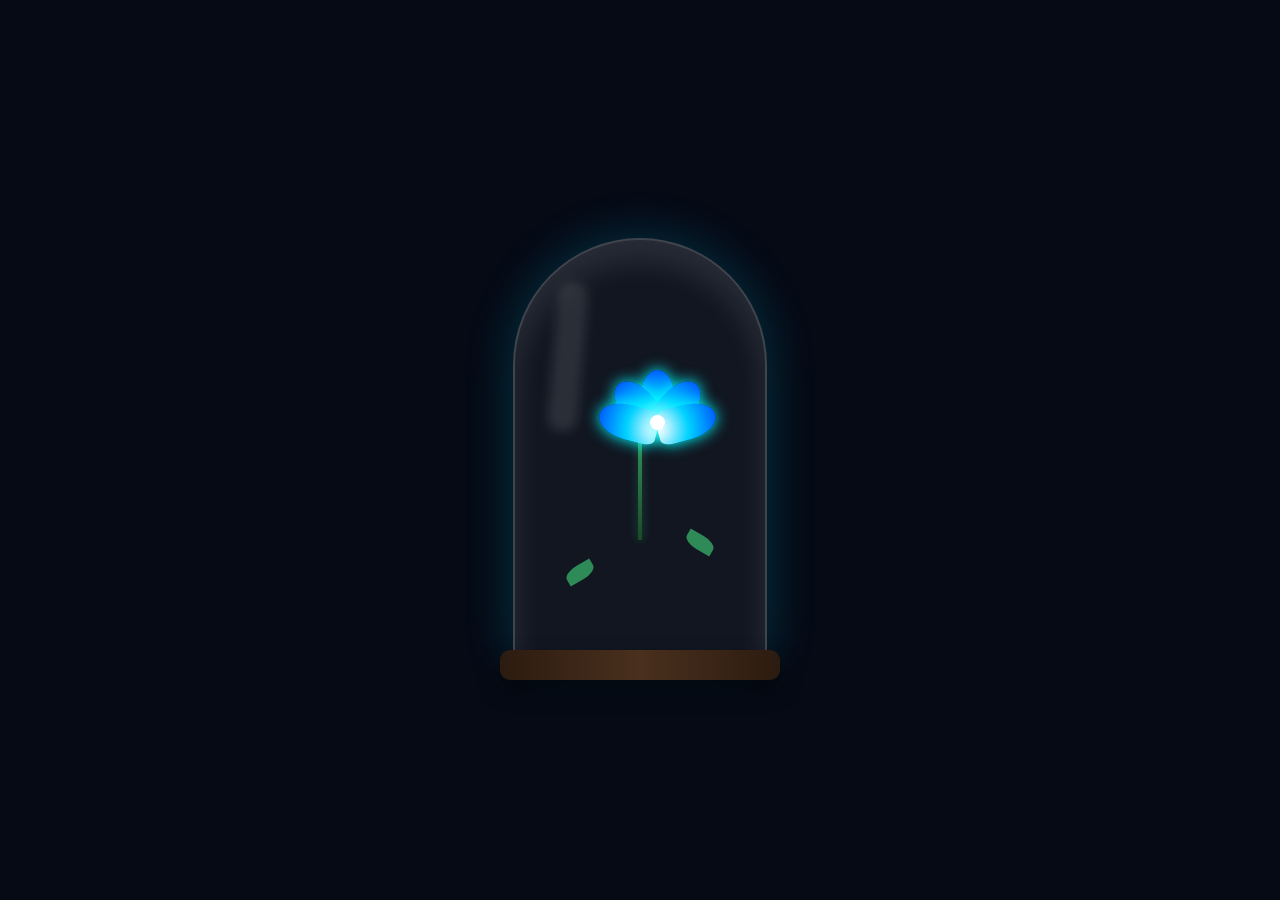
<file: Index.html>
<!DOCTYPE html>
<html lang="es">
<head>
    <meta charset="UTF-8">
    <meta name="viewport" content="width=device-width, initial-scale=1.0">
    <title>Flor Encantada en Cúpula</title>
    <style>
        body {
            margin: 0;
            background-color: #050a15;
            display: flex;
            justify-content: center;
            align-items: center;
            height: 100vh;
            overflow: hidden;
        }

        /* Contenedor de la Cúpula */
        .glass-dome {
            position: relative;
            width: 250px;
            height: 400px;
            background: rgba(255, 255, 255, 0.05);
            border: 2px solid rgba(255, 255, 255, 0.2);
            border-radius: 150px 150px 10px 10px;
            backdrop-filter: blur(2px);
            box-shadow: inset 0 20px 30px rgba(255, 255, 255, 0.1), 
                        0 0 50px rgba(0, 210, 255, 0.2);
            display: flex;
            justify-content: center;
            align-items: flex-end;
            padding-bottom: 20px;
        }

        /* Reflejo del cristal */
        .glass-dome::after {
            content: '';
            position: absolute;
            top: 10%;
            left: 15%;
            width: 30px;
            height: 150px;
            background: rgba(255, 255, 255, 0.1);
            border-radius: 40px;
            filter: blur(5px);
            transform: rotate(5deg);
        }

        /* Base de madera */
        .base {
            position: absolute;
            bottom: -20px;
            width: 280px;
            height: 30px;
            background: linear-gradient(to right, #2c1b10, #4a301d, #2c1b10);
            border-radius: 10px;
            box-shadow: 0 10px 20px rgba(0,0,0,0.5);
        }

        /* La Flor */
        .flower {
            position: relative;
            width: 100px;
            height: 250px;
            display: flex;
            flex-direction: column;
            align-items: center;
        }

        .stem {
            width: 4px;
            height: 150px;
            background: linear-gradient(to top, #1a4a28, #3cb371);
            box-shadow: 0 0 10px rgba(60, 179, 113, 0.4);
        }

        .leaf {
            position: absolute;
            width: 30px;
            height: 15px;
            background: #2e8b57;
            border-radius: 50% 0 50% 0;
        }
        .leaf.l { bottom: 60px; left: -25px; transform: rotate(-30deg); }
        .leaf.r { bottom: 90px; right: -25px; transform: rotate(30deg) scaleX(-1); }

        /* Pétalos con brillo */
        .head {
            position: absolute;
            top: -20px;
            animation: float 3s ease-in-out infinite;
        }

        .petal {
            position: absolute;
            width: 35px;
            height: 60px;
            background: radial-gradient(circle at bottom, #fff, #00d2ff, #0055ff);
            border-radius: 50% 50% 20% 20%;
            box-shadow: 0 0 15px #00ffff;
            transform-origin: bottom center;
        }

        .p1 { transform: rotate(0deg); }
        .p2 { transform: rotate(-40deg); }
        .p3 { transform: rotate(40deg); }
        .p4 { transform: rotate(-75deg); }
        .p5 { transform: rotate(75deg); }

        .center {
            position: absolute;
            width: 15px;
            height: 15px;
            background: white;
            border-radius: 50%;
            top: 45px;
            left: 10px;
            box-shadow: 0 0 20px white;
            z-index: 10;
        }

        /* Animación de flotar */
        @keyframes float {
            0%, 100% { transform: translateY(0); }
            50% { transform: translateY(-15px); }
        }

        /* Partículas */
        .sparkle {
            position: absolute;
            width: 3px;
            height: 3px;
            background: white;
            border-radius: 50%;
            box-shadow: 0 0 5px #00ffff;
            animation: rise 4s infinite;
            opacity: 0;
        }

        @keyframes rise {
            0% { transform: translateY(0); opacity: 0; }
            50% { opacity: 1; }
            100% { transform: translateY(-100px); opacity: 0; }
        }
    </style>
</head>
<body>

    <div class="glass-dome">
        <div class="flower">
            <div class="head">
                <div class="petal p1"></div>
                <div class="petal p2"></div>
                <div class="petal p3"></div>
                <div class="petal p4"></div>
                <div class="petal p5"></div>
                <div class="center"></div>
                <div class="sparkle" style="left:10px; animation-delay: 0s;"></div>
                <div class="sparkle" style="left:40px; animation-delay: 1s;"></div>
                <div class="sparkle" style="left:-20px; animation-delay: 2s;"></div>
            </div>
            <div class="leaf l"></div>
            <div class="leaf r"></div>
            <div class="stem"></div>
        </div>
        <div class="base"></div>
    </div>

</body>
</html>
</file>
